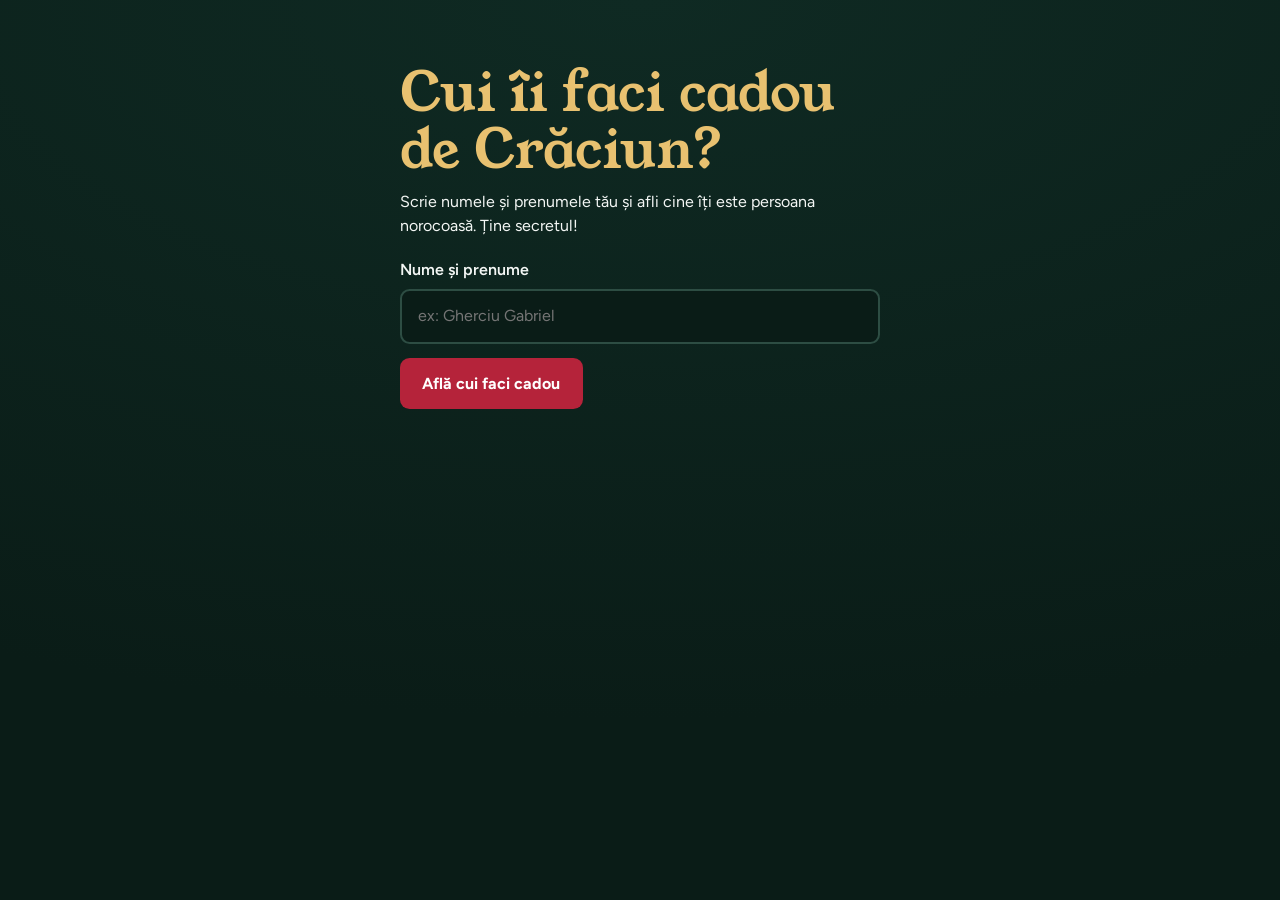
<file: index.html>
<!doctype html>
<html lang="ro">
<head>
<meta charset="utf-8">
<meta name="viewport" content="width=device-width, initial-scale=1">
<title>Secret Santa</title>
<link rel="preconnect" href="https://fonts.googleapis.com">
<link rel="preconnect" href="https://fonts.gstatic.com" crossorigin>
<link href="https://fonts.googleapis.com/css2?family=Figtree:wght@400;600;700&family=Young+Serif&display=swap" rel="stylesheet">
<link rel="stylesheet" href="style.css">
</head>
<body>
<main>
  <h1>Cui îi faci cadou de Crăciun?</h1>
  <p>Scrie numele și prenumele tău și afli cine îți este persoana norocoasă. Ține secretul!</p>

  <form id="f" autocomplete="off">
    <label for="n">Nume și prenume</label>
    <input id="n" placeholder="ex: Gherciu Gabriel" required>
    <button type="submit">Află cui faci cadou</button>
    <div class="err" id="err" role="alert"></div>
  </form>

  <section id="res" hidden>
    <p class="me" id="me"></p>
    <div class="tag">
      <small>Faci cadou lui</small>
      <div class="id" id="rid"></div>
      <div class="name" id="rname"></div>
    </div>
    <button class="alt" id="hide" type="button">Ascunde rezultatul</button>
  </section>
</main>
<script src="data.js"></script>
<script src="script.js"></script>
<script>
const $ = id => document.getElementById(id);
$('f').addEventListener('submit', async ev => {
  ev.preventDefault();
  $('err').textContent = ''; $('res').hidden = true;
  const name = $('n').value.trim();
  try {
    const h = await lookupHash(name);
    const e = (window.XMAS_DATA || []).find(x => x.h === h);
    if (!e) { $('err').textContent = 'Nu te găsesc în listă. Verifică numele și prenumele.'; return; }
    const d = await decryptFor(name, e);
    $('me').textContent = 'Tu ești #' + d.id + ' ' + name;
    $('rid').textContent = '#' + d.rid;
    $('rname').textContent = d.rname;
    $('res').hidden = false;
  } catch (x) {
    $('err').textContent = 'Nu am putut citi rezultatul. Încearcă din nou.';
  }
});
$('hide').addEventListener('click', () => { $('res').hidden = true; $('n').value = ''; });
</script>
</body>
</html>
</file>
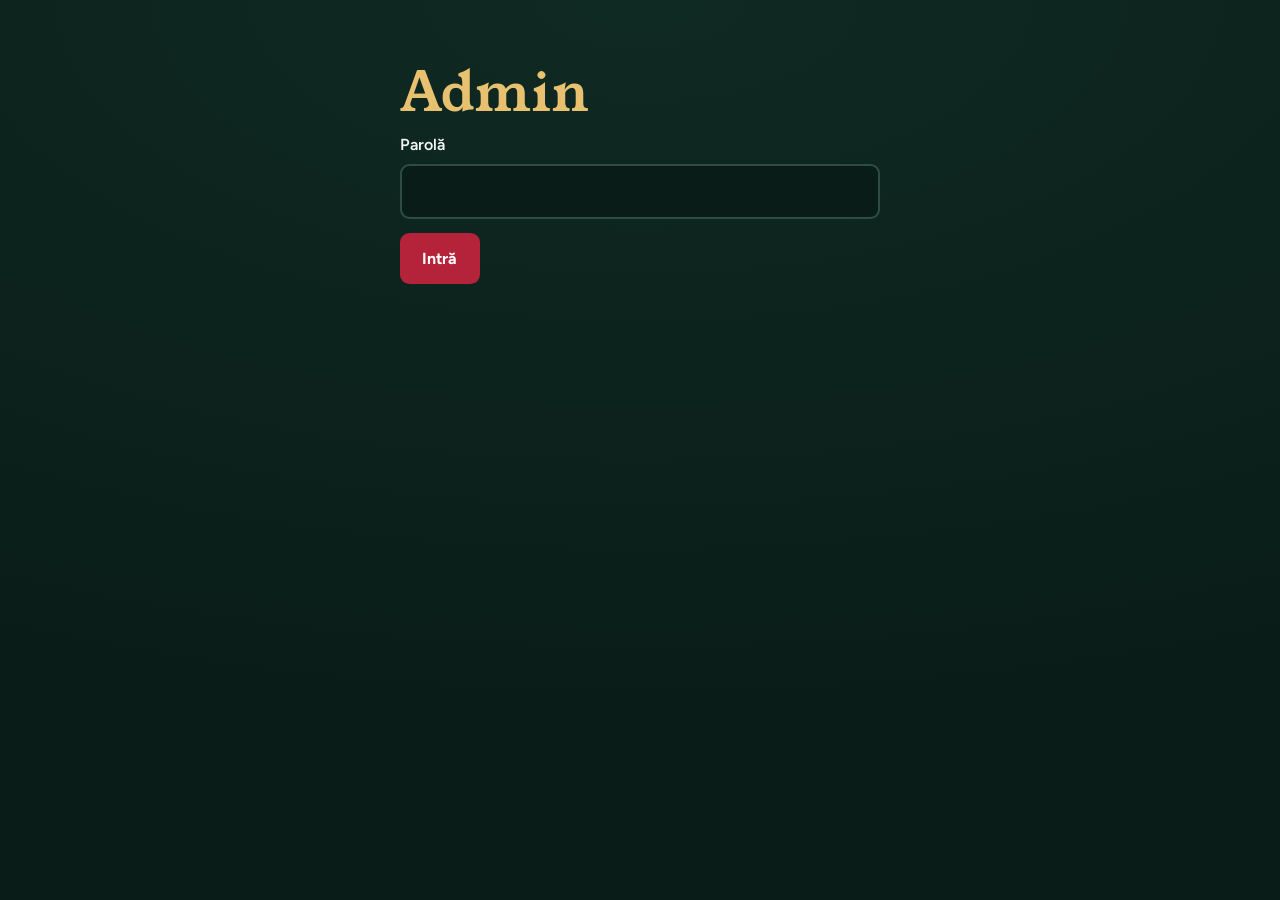
<file: admin.html>
<!doctype html>
<html lang="ro">
<head>
<meta charset="utf-8">
<meta name="viewport" content="width=device-width, initial-scale=1">
<meta name="robots" content="noindex">
<title>Admin – Secret Santa</title>
<link href="https://fonts.googleapis.com/css2?family=Figtree:wght@400;600;700&family=Young+Serif&display=swap" rel="stylesheet">
<link rel="stylesheet" href="style.css">
</head>
<body>
<main id="login">
  <h1>Admin</h1>
  <form id="lf" autocomplete="off">
    <label for="pw">Parolă</label>
    <input id="pw" type="password" required>
    <button type="submit">Intră</button>
    <div class="err" id="lerr" role="alert"></div>
  </form>
</main>
<main id="app" hidden>
  <h1>Admin</h1>
  <p>Scrie câte o persoană pe rând (nume și prenume). Lista și tragerea se salvează automat în acest browser.</p>
  <label for="list">Participanți</label>
  <textarea id="list" placeholder="Gherciu Gabriel&#10;Munteanu Mihai&#10;..."></textarea>
  <button id="go">Generează</button>
  <button id="clear" class="alt" type="button">Șterge tot</button>
  <div class="err" id="err" role="alert"></div>

  <section id="out" hidden>
    <h2>1. Lista cu ID-uri (o poți publica)</h2>
    <pre id="pub"></pre>

    <h2>2. Cine e cine (SECRET, nu publica)</h2>
    <table id="priv"></table>

    <h2>3. Fișierul data.js</h2>
    <p>Descarcă-l și înlocuiește <b>data.js</b> din repo-ul GitHub. Numele nu apar în clar în el.</p>
    <button id="dl">Descarcă data.js</button>
  </section>
</main>
<script src="script.js"></script>
<script>
const PASS_HASH = '6cbefeb11696f88540187c7e3784ab4dd5f1cbca3ce7d78038b82256e93fe732';
async function sha(t){const b=await crypto.subtle.digest('SHA-256',new TextEncoder().encode('xmas-admin|'+t));return [...new Uint8Array(b)].map(x=>x.toString(16).padStart(2,'0')).join('');}
function unlock(){document.getElementById('login').hidden=true;document.getElementById('app').hidden=false;}
if(sessionStorage.getItem('xmas_ok')==='1')unlock();
document.getElementById('lf').addEventListener('submit',async e=>{
  e.preventDefault();
  if(await sha(document.getElementById('pw').value)===PASS_HASH){sessionStorage.setItem('xmas_ok','1');unlock();}
  else document.getElementById('lerr').textContent='Parolă greșită.';
});
</script>
<script>
const $ = id => document.getElementById(id);
const KEY = 'xmas_admin_v1';
const esc = s => s.replace(/[&<>"]/g, c => ({ '&': '&amp;', '<': '&lt;', '>': '&gt;', '"': '&quot;' }[c]));
const load = () => { try { return JSON.parse(localStorage.getItem(KEY)) || {}; } catch (e) { return {}; } };
const save = o => localStorage.setItem(KEY, JSON.stringify({ ...load(), ...o }));

function shuffle(a) {
  for (let i = a.length - 1; i > 0; i--) {
    const j = Math.floor(Math.random() * (i + 1)); [a[i], a[j]] = [a[j], a[i]];
  }
  return a;
}
// Sattolo: un singur ciclu => nimeni nu se trage pe sine, fiecare primește exact o dată
function cycle(n) {
  const p = [...Array(n).keys()];
  for (let i = n - 1; i > 0; i--) {
    const j = Math.floor(Math.random() * i); [p[i], p[j]] = [p[j], p[i]];
  }
  return p;
}

function render(rows) {
  $('pub').textContent = rows.map(r => '#' + r.id + ' are pe #' + r.to + ' de dat cadou').join('\n');
  $('priv').innerHTML = '<tr><th>ID</th><th>Persoana</th><th>Face cadou lui</th></tr>' +
    rows.map(r => `<tr><td>#${r.id}</td><td>${esc(r.name)}</td><td>#${r.to} ${esc(r.toName)}</td></tr>`).join('');
  $('out').hidden = false;
}

// la deschidere: refă lista și tragerea salvate
(function restore() {
  const s = load();
  if (s.list) $('list').value = s.list;
  if (s.rows && s.dataJs) render(s.rows);
})();
$('list').addEventListener('input', () => save({ list: $('list').value }));

$('go').addEventListener('click', async () => {
  $('err').textContent = '';
  const names = $('list').value.split('\n').map(s => s.trim()).filter(Boolean);
  if (names.length < 3) { $('err').textContent = 'Ai nevoie de minim 3 persoane.'; return; }
  const keys = names.map(norm);
  if (new Set(keys).size !== keys.length) { $('err').textContent = 'Ai un nume duplicat (sau același nume cu ordinea inversată).'; return; }
  if (load().rows && !confirm('Există deja o tragere salvată. Dacă generezi din nou, se schimbă toate rezultatele și trebuie să înlocuiești data.js. Continui?')) return;

  const people = shuffle(names.map(n => ({ name: n }))).map((p, i) => ({ ...p, id: i + 1 }));
  const p = cycle(people.length);
  const rows = [], entries = [];
  for (let i = 0; i < people.length; i++) {
    const me = people[i], to = people[p[i]];
    rows.push({ id: me.id, name: me.name, to: to.id, toName: to.name });
    entries.push(await encryptFor(me.name, { id: me.id, rid: to.id, rname: to.name }));
  }
  const dataJs = '// generat automat\nwindow.XMAS_DATA = ' + JSON.stringify(shuffle(entries)) + ';\n';
  save({ list: $('list').value, rows, dataJs });
  render(rows);
});

$('dl').addEventListener('click', () => {
  const a = document.createElement('a');
  a.href = URL.createObjectURL(new Blob([load().dataJs || ''], { type: 'text/javascript' }));
  a.download = 'data.js'; a.click();
});

$('clear').addEventListener('click', () => {
  if (!confirm('Ștergi lista și tragerea salvată?')) return;
  localStorage.removeItem(KEY); $('list').value = ''; $('out').hidden = true;
});
</script>
</body>
</html>
</file>
<file: style.css>
:root{--pine:#0f2a23;--deep:#0a1c17;--red:#b5233a;--gold:#e8c170;--snow:#f3f6f4;--paper:#fbf8f2;--ink:#1d2b26}
*{box-sizing:border-box}
html,body{height:100%}
body{margin:0;background:radial-gradient(120% 80% at 50% 0%,var(--pine),var(--deep));color:var(--snow);font-family:'Figtree',system-ui,sans-serif;line-height:1.5;display:flex;justify-content:center;padding:2rem 1.25rem;overflow-x:hidden}
main{width:100%;max-width:30rem;position:relative;z-index:1}
h1{font-family:'Young Serif',Georgia,serif;font-weight:400;font-size:clamp(2.4rem,9vw,3.4rem);line-height:1.05;margin:2rem 0 .75rem;color:var(--gold)}
h2{font-family:'Young Serif',Georgia,serif;font-weight:400;margin:2rem 0 .5rem}
p{margin:.25rem 0 1.25rem;max-width:60ch}
label{display:block;font-weight:600;margin-bottom:.4rem}
input,textarea{width:100%;font:inherit;padding:.85rem 1rem;border-radius:.6rem;border:2px solid #2d4d43;background:var(--deep);color:var(--snow)}
textarea{min-height:12rem;resize:vertical}
input:focus-visible,textarea:focus-visible,button:focus-visible{outline:3px solid var(--gold);outline-offset:2px}
button{font:inherit;font-weight:700;margin-top:.9rem;padding:.85rem 1.4rem;border:0;border-radius:.6rem;background:var(--red);color:#fff;cursor:pointer}
button:hover{background:#cc2b45}
button.alt{background:transparent;border:2px solid var(--gold);color:var(--gold)}
.err{color:#ffb3bd;min-height:1.5rem;margin-top:.75rem}
.tag{position:relative;margin-top:2.5rem;background:var(--paper);color:var(--ink);border-radius:.4rem 1.6rem .4rem 1.6rem;padding:2.6rem 1.6rem 1.8rem;text-align:center;transform:rotate(-1.5deg);animation:drop .7s cubic-bezier(.2,1.3,.4,1)}
.tag::before{content:"";position:absolute;top:.9rem;left:50%;width:1rem;height:1rem;margin-left:-.5rem;border-radius:50%;background:var(--deep);box-shadow:inset 0 0 0 3px var(--gold)}
.tag::after{content:"";position:absolute;top:-2.5rem;left:50%;width:2px;height:3.4rem;background:var(--gold);transform:rotate(8deg)}
.tag small{display:block;color:#5a6b64}
.tag .id{font-family:'Young Serif',Georgia,serif;font-size:4.2rem;line-height:1;color:var(--red);margin:.3rem 0}
.tag .name{font-size:1.5rem;font-weight:700}
.me{margin:1.25rem 0 .25rem}
[hidden]{display:none!important}
table{width:100%;border-collapse:collapse;margin:.5rem 0 1rem}
td,th{padding:.45rem .5rem;border-bottom:1px solid #2d4d43;text-align:left}
pre{background:var(--deep);border:2px solid #2d4d43;border-radius:.6rem;padding:1rem;overflow:auto;white-space:pre-wrap}
.snow{position:fixed;inset:0;pointer-events:none;z-index:0}
.snow i{position:absolute;top:-10px;width:6px;height:6px;border-radius:50%;background:#fff;opacity:.7;animation:fall linear infinite}
@keyframes fall{to{transform:translateY(110vh)}}
@keyframes drop{from{transform:translateY(-30px) rotate(6deg);opacity:0}}
@media (prefers-reduced-motion:reduce){.snow{display:none}.tag{animation:none}}
</file>
